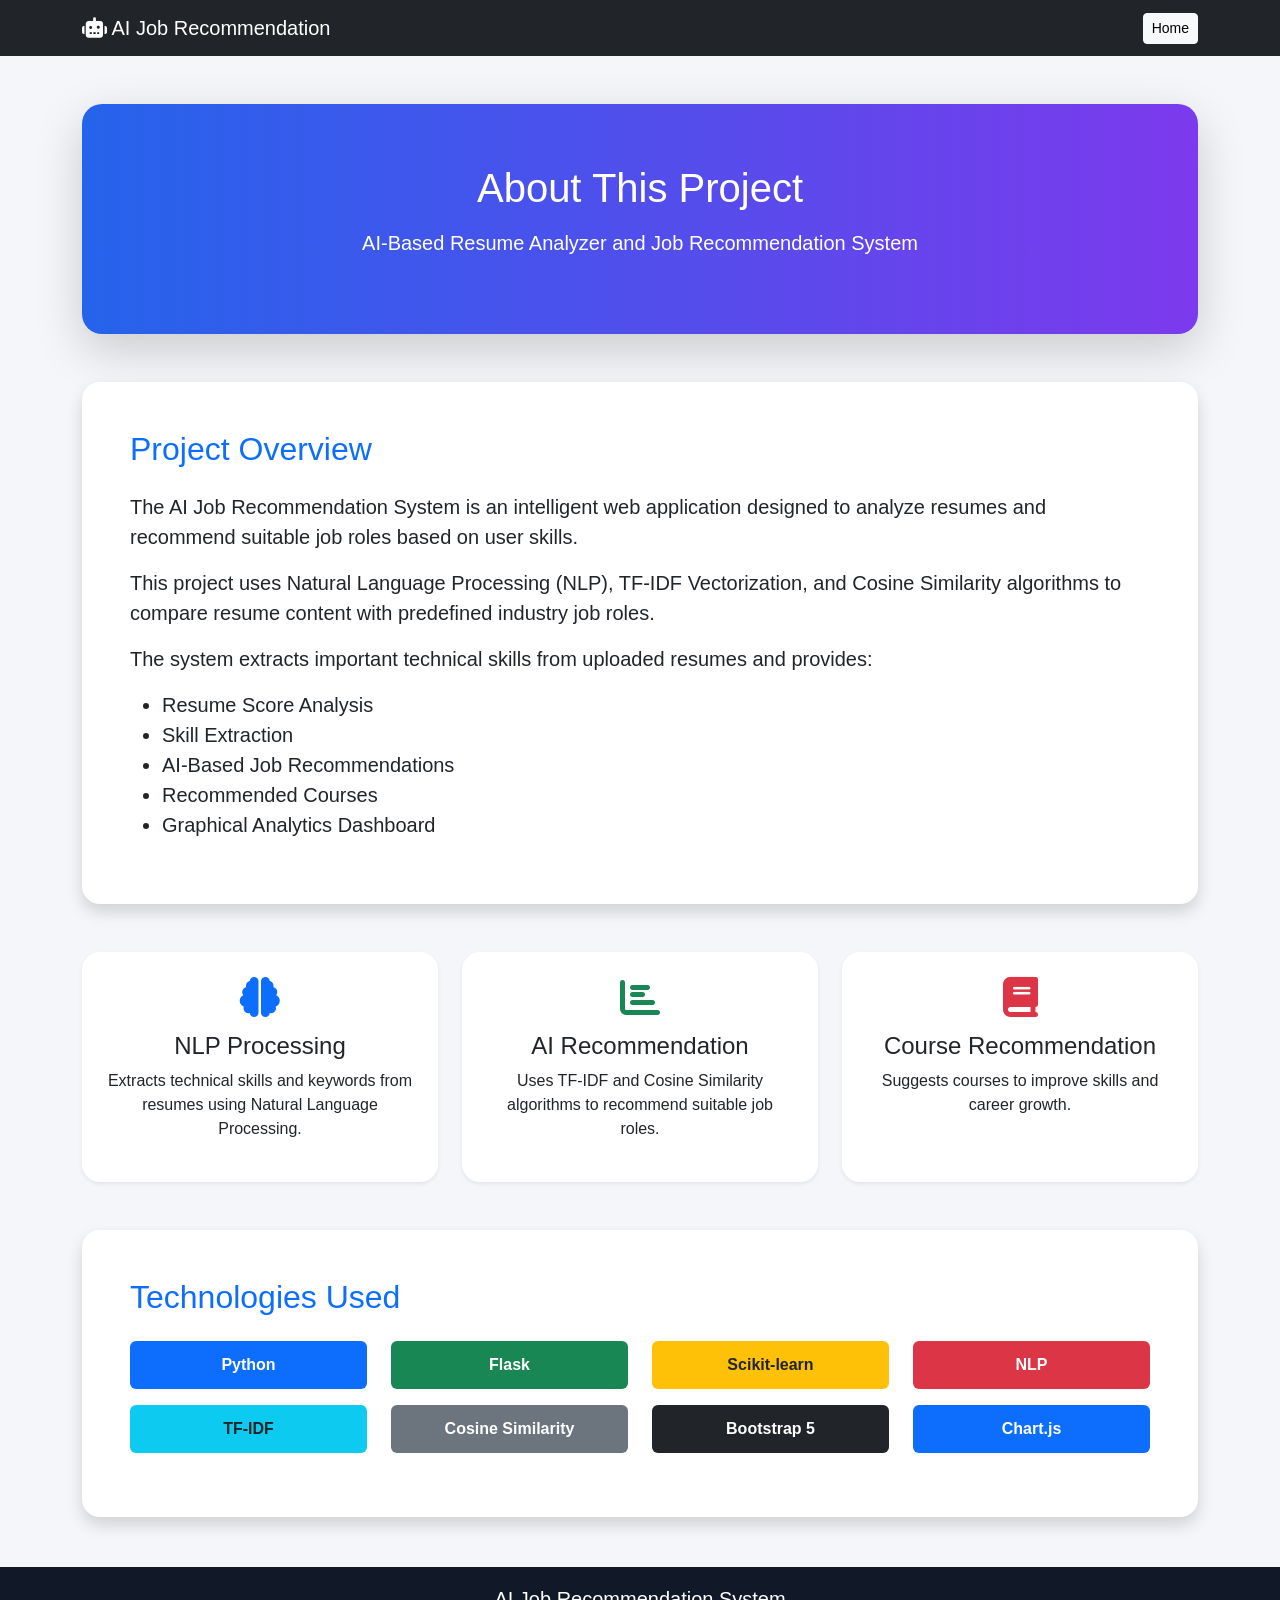
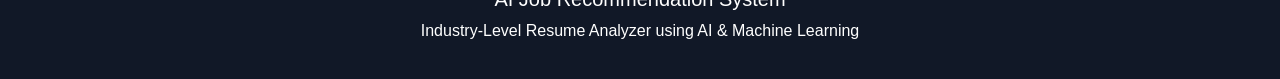
<file: templates/about.html>
<!DOCTYPE html>
<html lang="en">

<head>

    <meta charset="UTF-8">

    <meta name="viewport"
          content="width=device-width, initial-scale=1.0">

    <title>
        About Project
    </title>

    <!-- Bootstrap CSS -->

    <link href="https://cdn.jsdelivr.net/npm/bootstrap@5.3.0/dist/css/bootstrap.min.css"
          rel="stylesheet">

    <!-- Font Awesome -->

    <link rel="stylesheet"
          href="https://cdnjs.cloudflare.com/ajax/libs/font-awesome/6.4.0/css/all.min.css">

    <style>

        body{
            background:#f4f6f9;
            font-family:Arial, sans-serif;
        }

        .hero{
            background:linear-gradient(to right,#2563eb,#7c3aed);
            color:white;
            padding:60px;
            border-radius:20px;
            text-align:center;
        }

        .card{
            border:none;
            border-radius:18px;
        }

        .feature-box{
            transition:0.3s;
            text-align:center;
            padding:25px;
        }

        .feature-box:hover{
            transform:translateY(-5px);
        }

        .feature-box i{
            font-size:40px;
            margin-bottom:15px;
        }

        footer{
            background:#111827;
            color:white;
            text-align:center;
            padding:20px;
            margin-top:50px;
        }

    </style>

</head>

<body>

<!-- NAVBAR -->

<nav class="navbar navbar-expand-lg navbar-dark bg-dark">

    <div class="container">

        <a class="navbar-brand"
           href="/">

            <i class="fas fa-robot"></i>
            AI Job Recommendation

        </a>

        <div>

            <a href="/"
               class="btn btn-light btn-sm">

                Home

            </a>

        </div>

    </div>

</nav>

<!-- MAIN CONTENT -->

<div class="container mt-5 mb-5">

    <!-- HERO SECTION -->

    <div class="hero shadow-lg mb-5">

        <h1>
            About This Project
        </h1>

        <p class="mt-3 fs-5">

            AI-Based Resume Analyzer and Job Recommendation System

        </p>

    </div>

    <!-- PROJECT DESCRIPTION -->

    <div class="card shadow p-5 mb-5">

        <h2 class="text-primary mb-4">

            Project Overview

        </h2>

        <p class="fs-5">

            The AI Job Recommendation System is an intelligent web
            application designed to analyze resumes and recommend
            suitable job roles based on user skills.

        </p>

        <p class="fs-5">

            This project uses Natural Language Processing (NLP),
            TF-IDF Vectorization, and Cosine Similarity algorithms
            to compare resume content with predefined industry job roles.

        </p>

        <p class="fs-5">

            The system extracts important technical skills from uploaded
            resumes and provides:
        </p>

        <ul class="fs-5">

            <li>Resume Score Analysis</li>

            <li>Skill Extraction</li>

            <li>AI-Based Job Recommendations</li>

            <li>Recommended Courses</li>

            <li>Graphical Analytics Dashboard</li>

        </ul>

    </div>

    <!-- FEATURES -->

    <div class="row">

        <!-- FEATURE 1 -->

        <div class="col-md-4 mb-4">

            <div class="card shadow-sm feature-box h-100">

                <i class="fas fa-brain text-primary"></i>

                <h4>
                    NLP Processing
                </h4>

                <p>

                    Extracts technical skills and keywords from resumes
                    using Natural Language Processing.

                </p>

            </div>

        </div>

        <!-- FEATURE 2 -->

        <div class="col-md-4 mb-4">

            <div class="card shadow-sm feature-box h-100">

                <i class="fas fa-chart-bar text-success"></i>

                <h4>
                    AI Recommendation
                </h4>

                <p>

                    Uses TF-IDF and Cosine Similarity algorithms to
                    recommend suitable job roles.

                </p>

            </div>

        </div>

        <!-- FEATURE 3 -->

        <div class="col-md-4 mb-4">

            <div class="card shadow-sm feature-box h-100">

                <i class="fas fa-book text-danger"></i>

                <h4>
                    Course Recommendation
                </h4>

                <p>

                    Suggests courses to improve skills and career growth.

                </p>

            </div>

        </div>

    </div>

    <!-- TECHNOLOGIES -->

    <div class="card shadow p-5 mt-4">

        <h2 class="text-primary mb-4">

            Technologies Used

        </h2>

        <div class="row">

            <div class="col-md-3 mb-3">

                <span class="badge bg-primary p-3 fs-6 w-100">

                    Python

                </span>

            </div>

            <div class="col-md-3 mb-3">

                <span class="badge bg-success p-3 fs-6 w-100">

                    Flask

                </span>

            </div>

            <div class="col-md-3 mb-3">

                <span class="badge bg-warning text-dark p-3 fs-6 w-100">

                    Scikit-learn

                </span>

            </div>

            <div class="col-md-3 mb-3">

                <span class="badge bg-danger p-3 fs-6 w-100">

                    NLP

                </span>

            </div>

            <div class="col-md-3 mb-3">

                <span class="badge bg-info text-dark p-3 fs-6 w-100">

                    TF-IDF

                </span>

            </div>

            <div class="col-md-3 mb-3">

                <span class="badge bg-secondary p-3 fs-6 w-100">

                    Cosine Similarity

                </span>

            </div>

            <div class="col-md-3 mb-3">

                <span class="badge bg-dark p-3 fs-6 w-100">

                    Bootstrap 5

                </span>

            </div>

            <div class="col-md-3 mb-3">

                <span class="badge bg-primary p-3 fs-6 w-100">

                    Chart.js

                </span>

            </div>

        </div>

    </div>

</div>

<!-- FOOTER -->

<footer>

    <h5>
        AI Job Recommendation System
    </h5>

    <p>
        Industry-Level Resume Analyzer using AI & Machine Learning
    </p>

</footer>

</body>

</html>
</file>
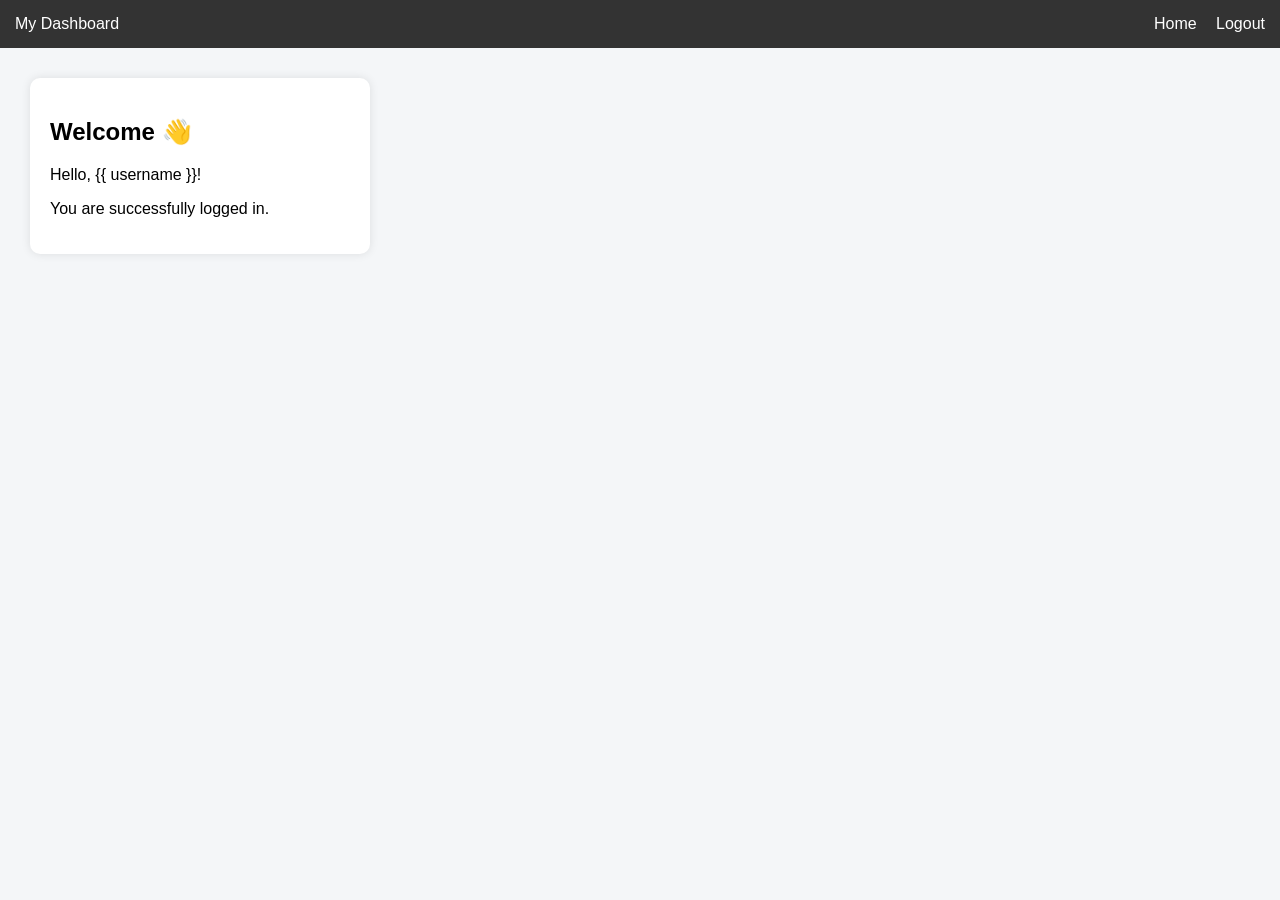
<file: templates/dashboard.html>
<!DOCTYPE html>
<html lang="en">
<head>
    <meta charset="UTF-8">
    <title>Dashboard</title>

    <style>
        body {
            font-family: Arial;
            margin: 0;
            background: #f4f6f8;
        }

        .navbar {
            background: #333;
            padding: 15px;
            color: white;
            display: flex;
            justify-content: space-between;
        }

        .container {
            padding: 30px;
        }

        .card {
            background: white;
            padding: 20px;
            border-radius: 10px;
            width: 300px;
            box-shadow: 0 0 10px rgba(0,0,0,0.1);
        }

        a {
            color: white;
            text-decoration: none;
            margin-left: 15px;
        }
    </style>
</head>

<body>

<div class="navbar">
    <div>My Dashboard</div>
    <div>
        <a href="/dashboard">Home</a>
        <a href="/logout">Logout</a>
    </div>
</div>

<div class="container">

    <div class="card">

        <h2>Welcome 👋</h2>

        <!-- Flask dynamic username -->
        <p>Hello, {{ username }}!</p>

        <p>You are successfully logged in.</p>

    </div>

</div>

</body>
</html>
</file>
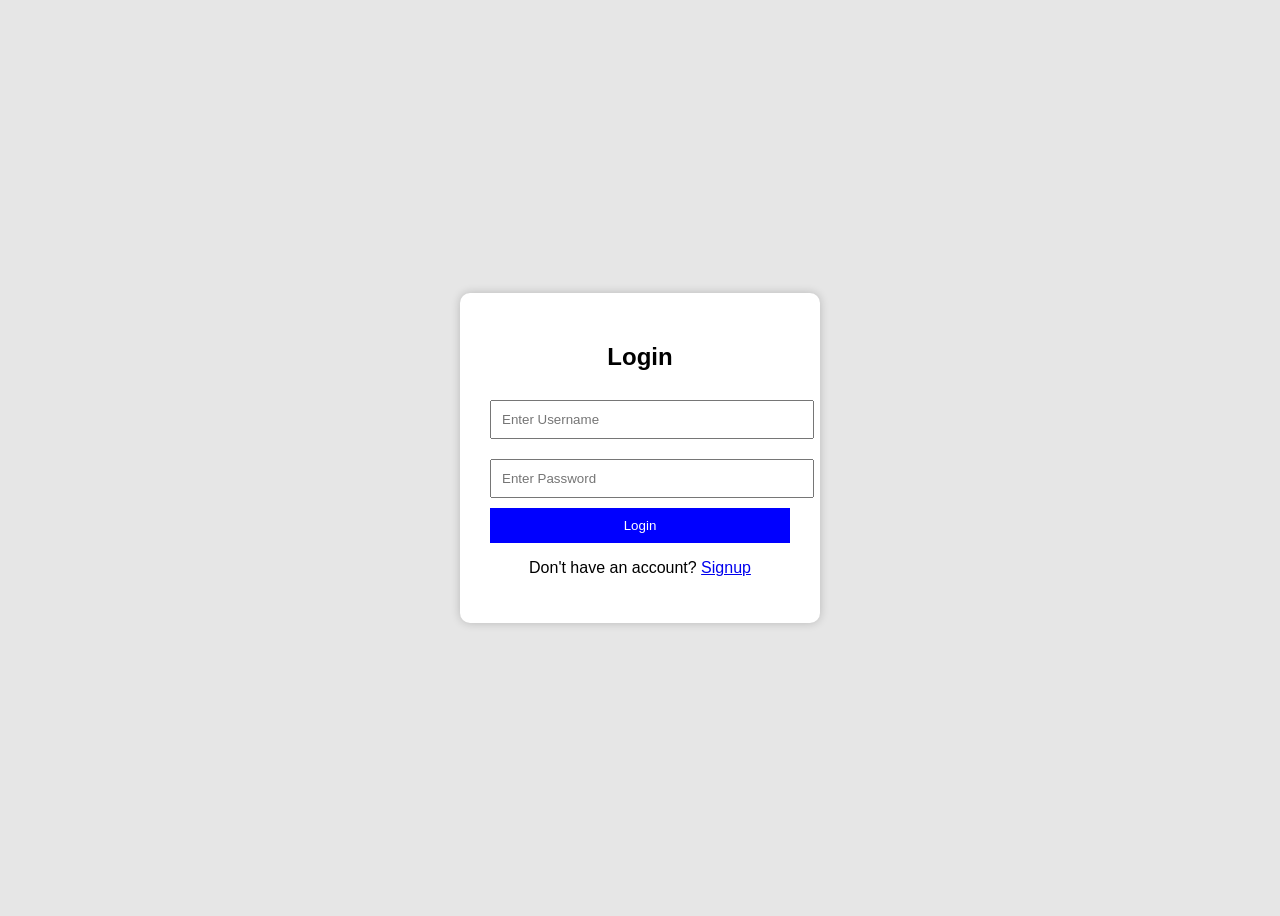
<file: templates/login.html>
<!DOCTYPE html>
<html lang="en">
<head>
    <meta charset="UTF-8">
    <title>Login Page</title>

    <style>
        body {
            font-family: Arial, sans-serif;
            background-color: #e6e6e6;
            display: flex;
            justify-content: center;
            align-items: center;
            height: 100vh;
        }

        .container {
            background: white;
            padding: 30px;
            border-radius: 10px;
            width: 300px;
            box-shadow: 0 0 10px rgba(0,0,0,0.2);
        }

        h2 {
            text-align: center;
        }

        input {
            width: 100%;
            padding: 10px;
            margin: 10px 0;
        }

        button {
            width: 100%;
            padding: 10px;
            background: blue;
            color: white;
            border: none;
            cursor: pointer;
        }

        button:hover {
            background: darkblue;
        }

        .link {
            text-align: center;
            margin-top: 10px;
        }

        .error {
            color: red;
            text-align: center;
        }
    </style>
</head>

<body>

<div class="container">

    <h2>Login</h2>

    <!-- Login Form -->
    <form action="/login" method="POST">

        <input type="text"
               name="username"
               placeholder="Enter Username"
               required>

        <input type="password"
               name="password"
               placeholder="Enter Password"
               required>

        <button type="submit">
            Login
        </button>

    </form>

    <div class="link">
        <p>Don't have an account? <a href="/signup">Signup</a></p>
    </div>

</div>

</body>
</html>
</file>
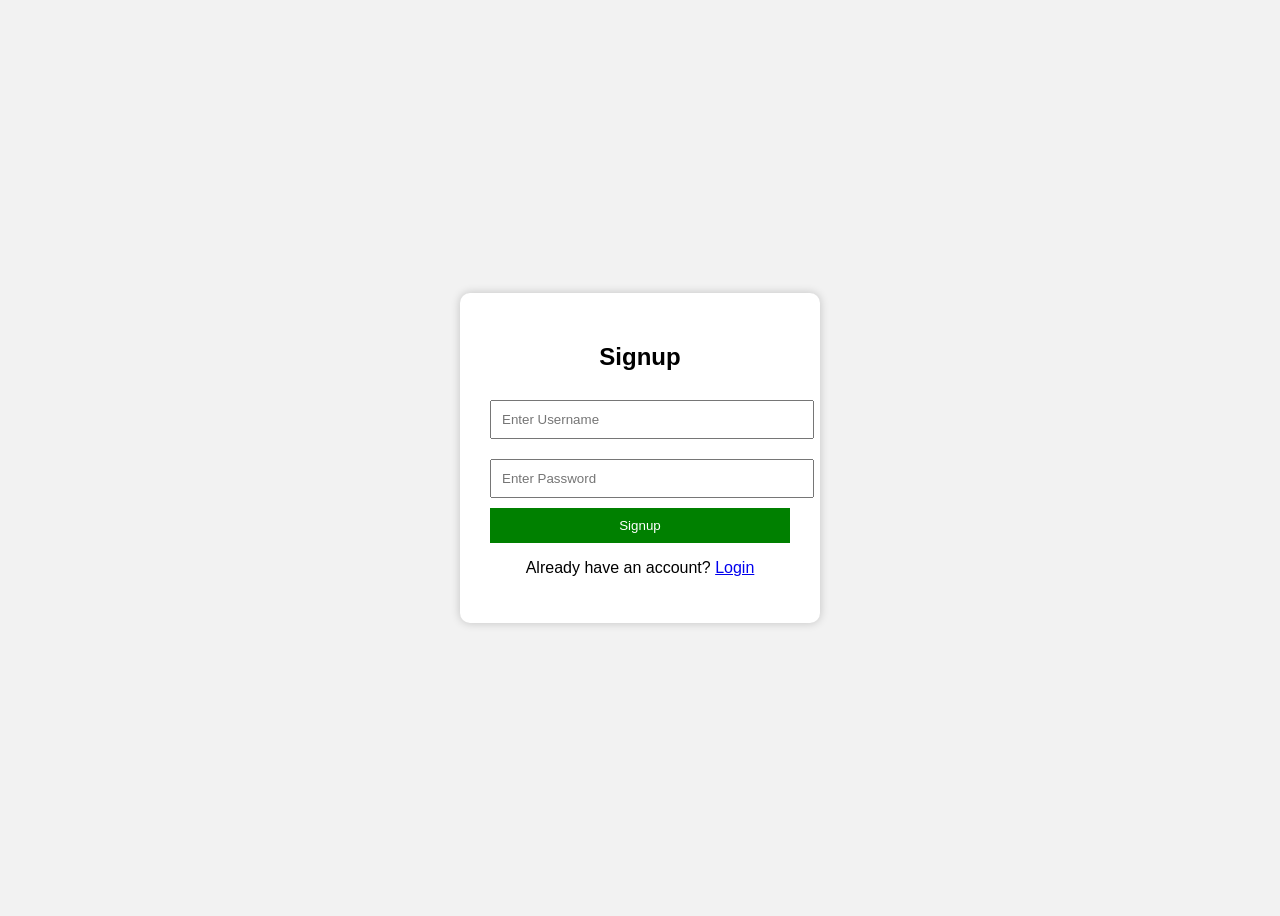
<file: templates/signup.html>
<!DOCTYPE html>
<html lang="en">
<head>
    <meta charset="UTF-8">
    <title>Signup Page</title>

    <style>
        body {
            font-family: Arial, sans-serif;
            background-color: #f2f2f2;
            display: flex;
            justify-content: center;
            align-items: center;
            height: 100vh;
        }

        .container {
            background: white;
            padding: 30px;
            border-radius: 10px;
            width: 300px;
            box-shadow: 0 0 10px rgba(0,0,0,0.2);
        }

        h2 {
            text-align: center;
        }

        input {
            width: 100%;
            padding: 10px;
            margin: 10px 0;
        }

        button {
            width: 100%;
            padding: 10px;
            background: green;
            color: white;
            border: none;
            cursor: pointer;
        }

        button:hover {
            background: darkgreen;
        }

        .link {
            text-align: center;
            margin-top: 10px;
        }
    </style>
</head>

<body>

<div class="container">

    <h2>Signup</h2>

    <form action="/signup" method="POST">

        <input type="text"
               name="name"
               placeholder="Enter Username"
               required>

        <input type="password"
               name="password"
               placeholder="Enter Password"
               required>

        <button type="submit">
            Signup
        </button>

    </form>

    <div class="link">
        <p>Already have an account? <a href="/login">Login</a></p>
    </div>

</div>

</body>
</html>
</file>
